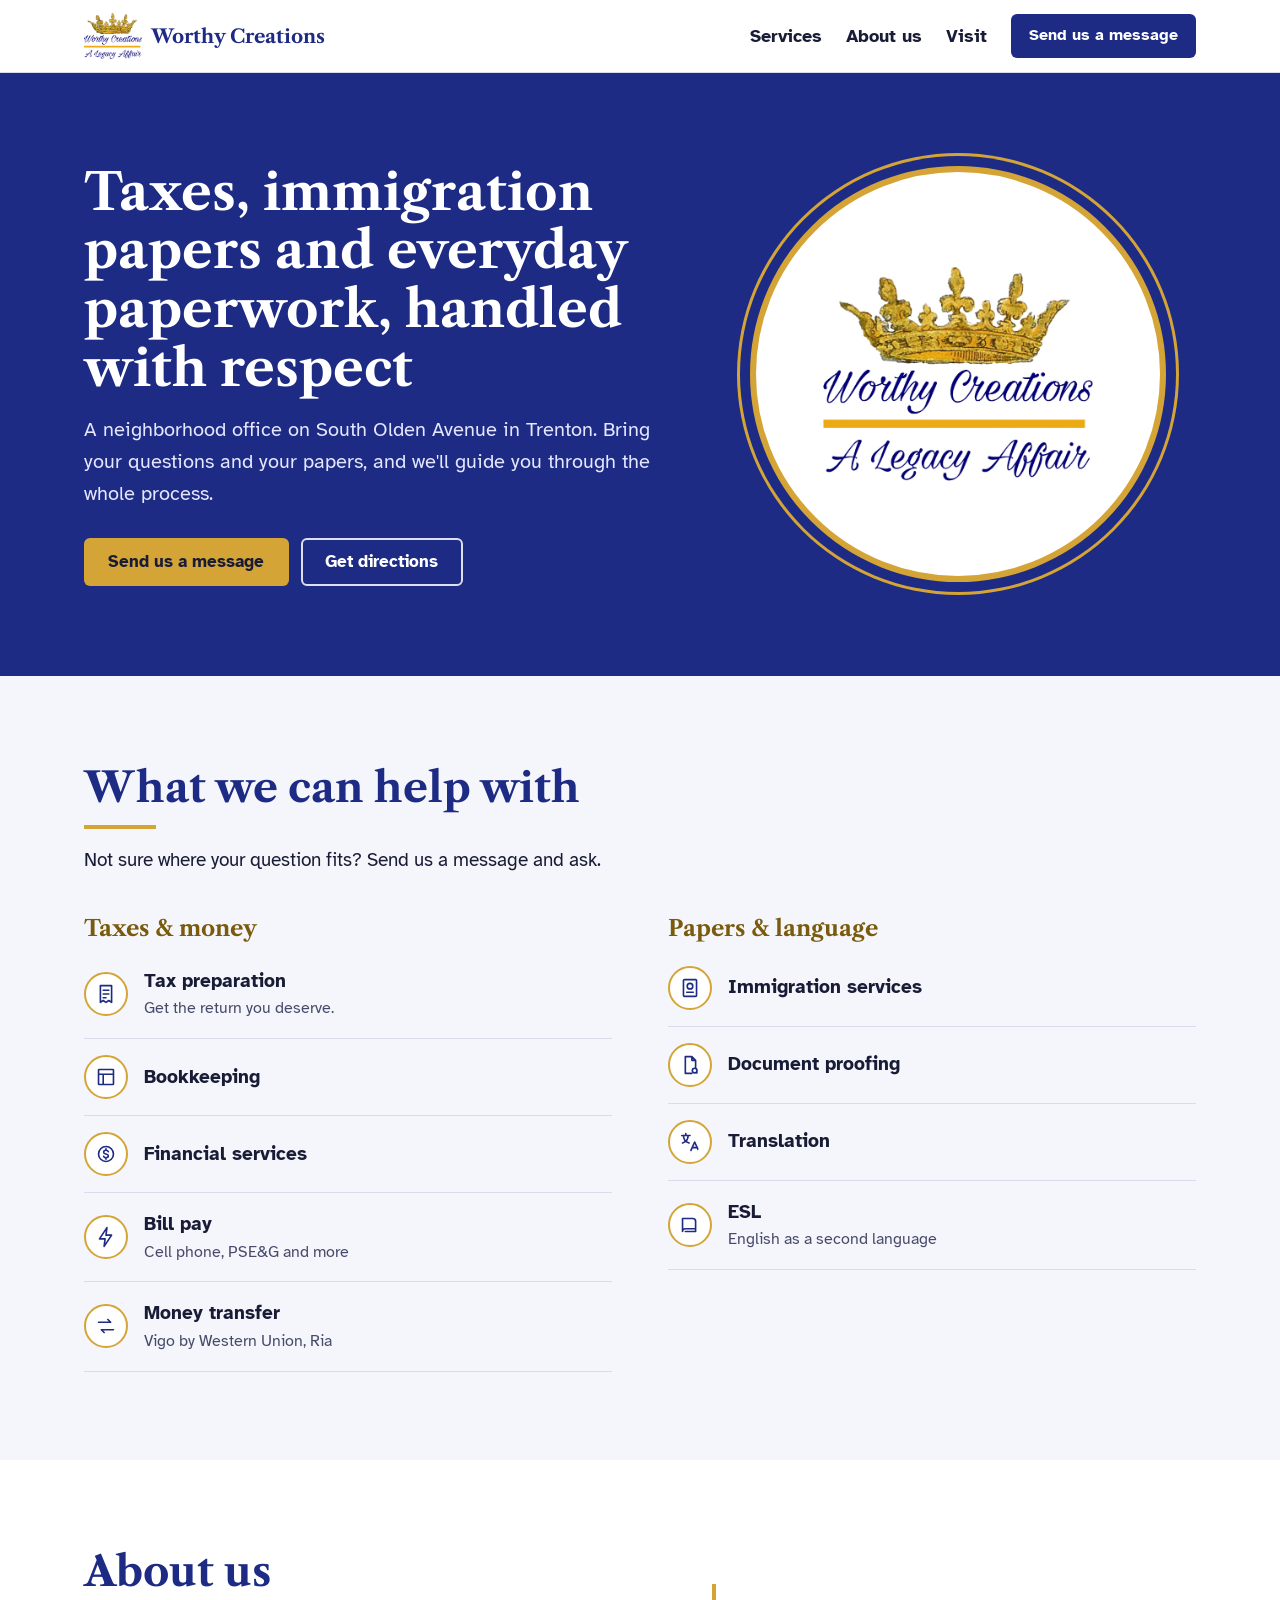
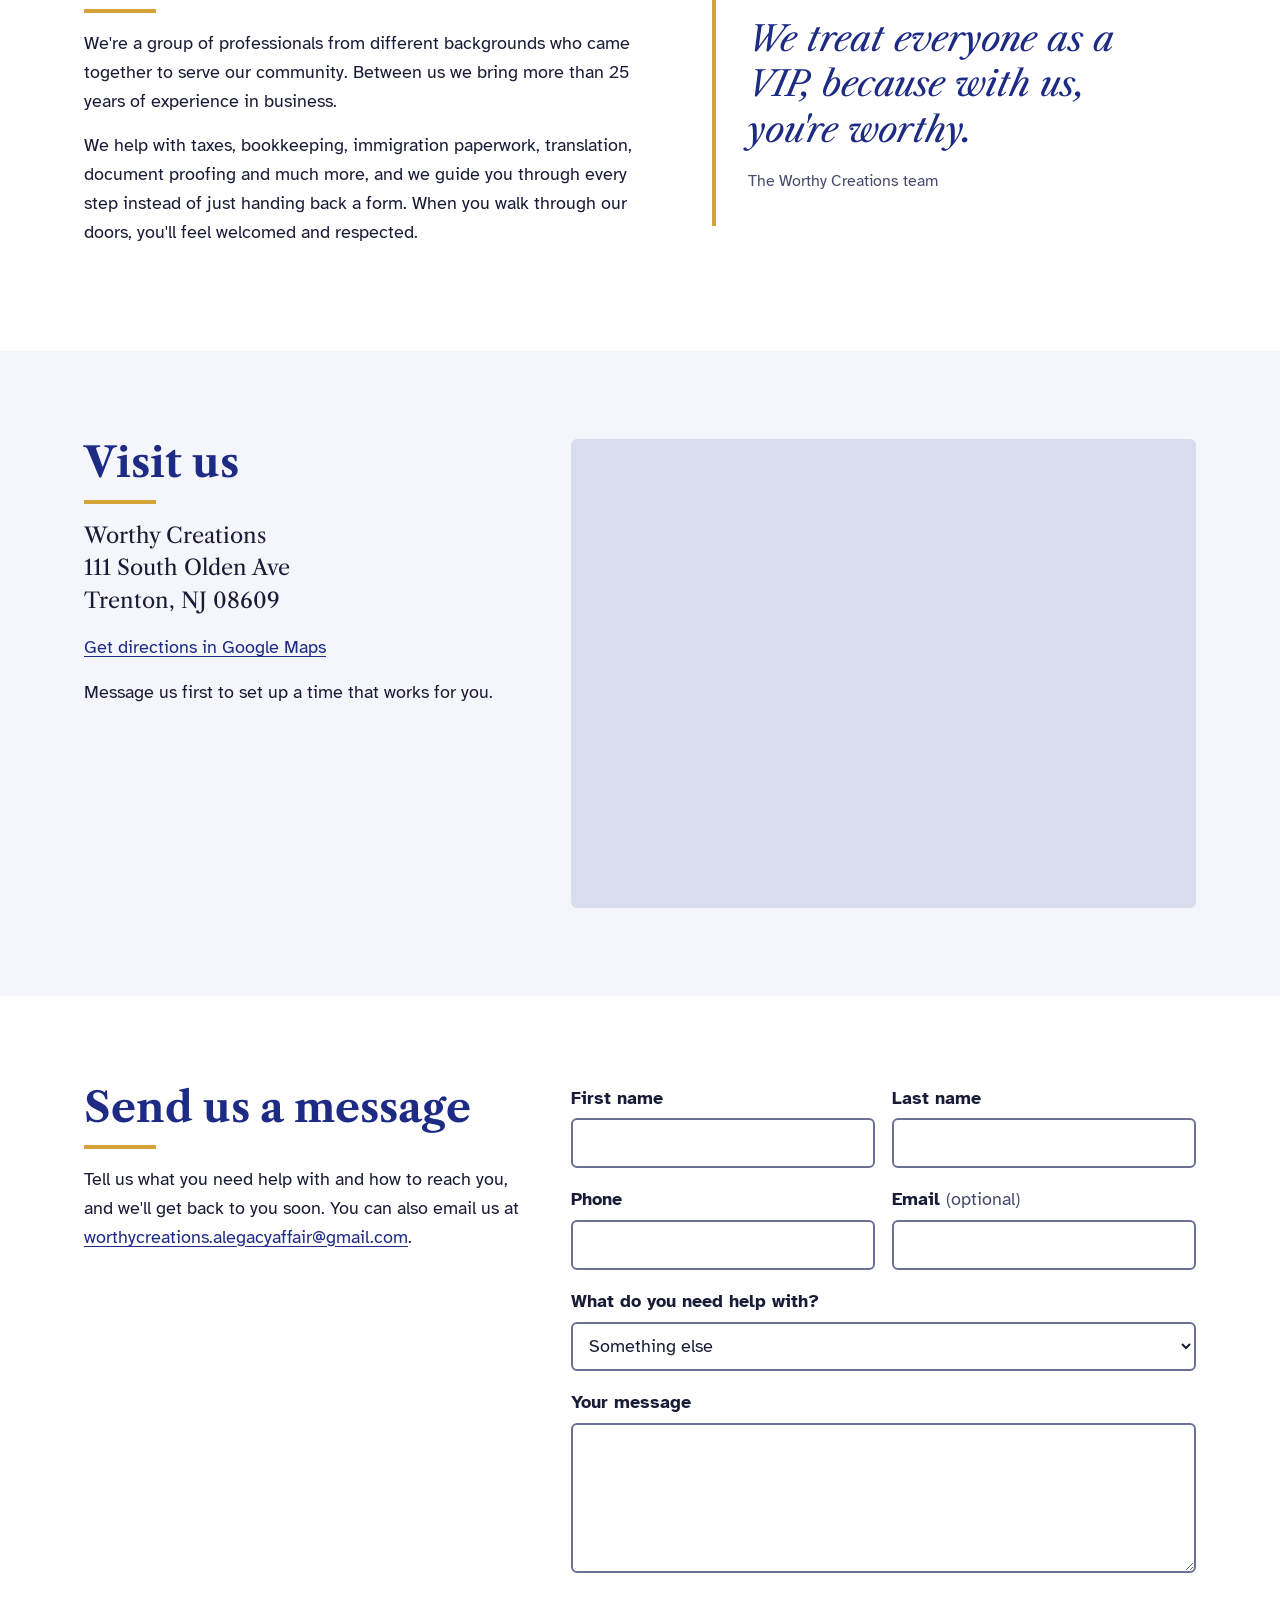
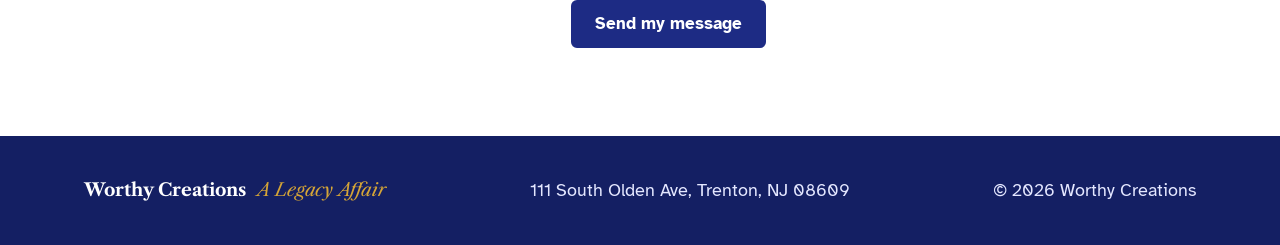
<file: index.html>
<!doctype html>
<html lang="en">
  <head>
    <meta charset="utf-8" />
    <meta name="viewport" content="width=device-width, initial-scale=1" />
    <title>Taxes &amp; immigration help in Trenton, NJ | Worthy Creations</title>
    <meta
      name="description"
      content="Neighborhood office on South Olden Ave in Trenton, NJ: tax preparation, bookkeeping, bill pay, money transfer, immigration paperwork, translation and ESL."
    />
    <link rel="canonical" href="https://worthy-creations.netlify.app/" />
    <meta property="og:type" content="website" />
    <meta property="og:url" content="https://worthy-creations.netlify.app/" />
    <meta property="og:title" content="Worthy Creations, Trenton NJ" />
    <meta
      property="og:description"
      content="Taxes, immigration paperwork, translation and everyday paperwork help on South Olden Ave. With us, you're worthy."
    />
    <meta property="og:image" content="https://worthy-creations.netlify.app/img/og-image.jpg" />
    <meta name="twitter:card" content="summary_large_image" />
    <meta name="theme-color" content="#1d2b84" />
    <link rel="icon" href="favicon.ico" sizes="any" />
    <link rel="icon" type="image/png" href="img/favicon-32.png" />
    <link rel="apple-touch-icon" href="img/apple-touch-icon.png" />
    <link rel="preconnect" href="https://fonts.googleapis.com" />
    <link rel="preconnect" href="https://fonts.gstatic.com" crossorigin />
    <link
      rel="stylesheet"
      href="https://fonts.googleapis.com/css2?family=Atkinson+Hyperlegible:ital,wght@0,400;0,700;1,400&family=Libre+Caslon+Text:ital,wght@0,400;0,700;1,400&display=swap"
    />
    <link rel="stylesheet" href="css/site.css" />
    <script type="application/ld+json">
      {
        "@context": "https://schema.org",
        "@type": "ProfessionalService",
        "name": "Worthy Creations",
        "slogan": "A Legacy Affair",
        "url": "https://worthy-creations.netlify.app/",
        "image": "https://worthy-creations.netlify.app/img/og-image.jpg",
        "logo": "https://worthy-creations.netlify.app/img/logo-640.png",
        "email": "worthycreations.alegacyaffair@gmail.com",
        "address": {
          "@type": "PostalAddress",
          "streetAddress": "111 South Olden Ave",
          "addressLocality": "Trenton",
          "addressRegion": "NJ",
          "postalCode": "08609",
          "addressCountry": "US"
        },
        "areaServed": { "@type": "City", "name": "Trenton, NJ" },
        "knowsAbout": [
          "Tax preparation",
          "Bookkeeping",
          "Bill pay",
          "Money transfer",
          "Immigration services",
          "Document proofing",
          "Translation",
          "English as a second language"
        ]
      }
    </script>
  </head>

  <body>
    <a class="skip-link" href="#main">Skip to content</a>

    <!-- Tax-season notice. Shows from Jan 1 to Apr 15 (js/site.js); add ?tax to the URL to
         preview it any time. Change the dates in js/site.js, or delete this block. -->
    <aside class="tax-notice" id="tax-notice" aria-label="Tax season" hidden>
      <div class="wrap tax-notice__inner">
        <p>
          <strong>Tax season is here.</strong> Get the return you deserve with Worthy Creations
          Tax Services.
        </p>
        <a class="tax-notice__link" href="#contact" data-topic="Taxes">Book a tax appointment</a>
        <button type="button" class="tax-notice__close" aria-label="Hide the tax season notice">
          <svg viewBox="0 0 24 24" width="20" height="20" aria-hidden="true"><path d="M6 6l12 12M18 6L6 18" /></svg>
        </button>
      </div>
    </aside>

    <header class="site-header">
      <div class="wrap site-header__inner">
        <a class="brand" href="#top" aria-label="Worthy Creations, back to top">
          <picture>
            <source srcset="img/logo-160.webp" type="image/webp" />
            <img src="img/logo-160.png" width="160" height="127" alt="" />
          </picture>
          <span class="brand__name">Worthy Creations</span>
        </a>
        <button type="button" class="nav-toggle" aria-expanded="false" aria-controls="site-nav">
          <svg viewBox="0 0 24 24" width="24" height="24" aria-hidden="true"><path d="M3 6h18M3 12h18M3 18h18" /></svg>
          <span>Menu</span>
        </button>
        <nav id="site-nav" class="site-nav" aria-label="Main">
          <a href="#services">Services</a>
          <a href="#about">About us</a>
          <a href="#visit">Visit</a>
          <a class="button button--small" href="#contact">Send us a message</a>
        </nav>
      </div>
    </header>

    <main id="main">
      <section class="hero" id="top">
        <div class="wrap hero__inner">
          <div class="hero__text">
            <h1>Taxes, immigration papers and everyday paperwork, handled with respect</h1>
            <p class="hero__lede">
              A neighborhood office on South Olden Avenue in Trenton. Bring your questions and your
              papers, and we'll guide you through the whole process.
            </p>
            <div class="hero__actions">
              <a class="button button--gold" href="#contact">Send us a message</a>
              <a
                class="button button--ghost"
                href="https://www.google.com/maps/dir/?api=1&amp;destination=111+South+Olden+Ave,+Trenton,+NJ+08609"
                rel="noopener"
                >Get directions</a
              >
            </div>
          </div>
          <div class="seal" aria-hidden="true">
            <picture>
              <source srcset="img/logo-640.webp" type="image/webp" />
              <img src="img/logo-640.png" width="640" height="507" alt="" />
            </picture>
          </div>
        </div>
      </section>

      <section class="services" id="services" aria-labelledby="services-title">
        <div class="wrap">
          <h2 id="services-title">What we can help with</h2>
          <p class="section-lede">Not sure where your question fits? Send us a message and ask.</p>
          <div class="services__groups">
            <section class="service-group" aria-labelledby="money-title">
              <h3 id="money-title">Taxes &amp; money</h3>
              <ul class="service-list">
                <li>
                  <svg class="icon" viewBox="0 0 24 24" aria-hidden="true"><path d="M6 3h12v18l-3-2-3 2-3-2-3 2zM9 8h6M9 12h6M9 16h3" /></svg>
                  <div><strong>Tax preparation</strong><span>Get the return you deserve.</span></div>
                </li>
                <li>
                  <svg class="icon" viewBox="0 0 24 24" aria-hidden="true"><path d="M4 4h16v16H4zM4 9h16M9 9v11" /></svg>
                  <div><strong>Bookkeeping</strong></div>
                </li>
                <li>
                  <svg class="icon" viewBox="0 0 24 24" aria-hidden="true"><circle cx="12" cy="12" r="8" /><path d="M14.5 9.5c-.5-1-1.4-1.5-2.5-1.5-1.5 0-2.5.8-2.5 2s1 1.7 2.5 2 2.5.8 2.5 2-1 2-2.5 2c-1.1 0-2-.5-2.5-1.5M12 6.5v1.5M12 16v1.5" /></svg>
                  <div><strong>Financial services</strong></div>
                </li>
                <li>
                  <svg class="icon" viewBox="0 0 24 24" aria-hidden="true"><path d="M13 2 5 14h6l-1 8 8-12h-6z" /></svg>
                  <div><strong>Bill pay</strong><span>Cell phone, PSE&amp;G and more</span></div>
                </li>
                <li>
                  <svg class="icon" viewBox="0 0 24 24" aria-hidden="true"><path d="M4 8h13l-3-3M20 16H7l3 3" /></svg>
                  <div><strong>Money transfer</strong><span>Vigo by Western Union, Ria</span></div>
                </li>
              </ul>
            </section>
            <section class="service-group" aria-labelledby="papers-title">
              <h3 id="papers-title">Papers &amp; language</h3>
              <ul class="service-list">
                <li>
                  <svg class="icon" viewBox="0 0 24 24" aria-hidden="true"><rect x="5" y="3" width="14" height="18" rx="1" /><circle cx="12" cy="10" r="3" /><path d="M8.5 16.5h7" /></svg>
                  <div><strong>Immigration services</strong></div>
                </li>
                <li>
                  <svg class="icon" viewBox="0 0 24 24" aria-hidden="true"><path d="M7 3h7l4 4v8M7 3v18h7M14 3v4h4" /><circle cx="17" cy="18" r="2.5" /><path d="m19 20 2 2" /></svg>
                  <div><strong>Document proofing</strong></div>
                </li>
                <li>
                  <svg class="icon" viewBox="0 0 24 24" aria-hidden="true"><path d="M3 5h9M7.5 3v2M5 5c0 4 2.5 7 6 8M10 5c0 4-2.5 7-6 8M13 21l4-9 4 9M14.5 18h5" /></svg>
                  <div><strong>Translation</strong></div>
                </li>
                <li>
                  <svg class="icon" viewBox="0 0 24 24" aria-hidden="true"><path d="M4 5h11a3 3 0 0 1 3 3v8H7a3 3 0 0 0-3 3zM18 16v3H7" /></svg>
                  <div><strong>ESL</strong><span>English as a second language</span></div>
                </li>
              </ul>
            </section>
          </div>
        </div>
      </section>

      <section class="about" id="about" aria-labelledby="about-title">
        <div class="wrap about__inner">
          <div class="about__text">
            <h2 id="about-title">About us</h2>
            <p>
              We're a group of professionals from different backgrounds who came together to serve
              our community. Between us we bring more than 25 years of experience in business.
            </p>
            <p>
              We help with taxes, bookkeeping, immigration paperwork, translation, document proofing
              and much more, and we guide you through every step instead of just handing back a
              form. When you walk through our doors, you'll feel welcomed and respected.
            </p>
          </div>
          <figure class="about__quote">
            <blockquote>
              <p>We treat everyone as a VIP, because with us, you're worthy.</p>
            </blockquote>
            <figcaption>The Worthy Creations team</figcaption>
          </figure>
        </div>
      </section>

      <section class="visit" id="visit" aria-labelledby="visit-title">
        <div class="wrap visit__inner">
          <div class="visit__text">
            <h2 id="visit-title">Visit us</h2>
            <address>
              Worthy Creations<br />
              111 South Olden Ave<br />
              Trenton, NJ 08609
            </address>
            <p>
              <a
                href="https://www.google.com/maps/dir/?api=1&amp;destination=111+South+Olden+Ave,+Trenton,+NJ+08609"
                rel="noopener"
                >Get directions in Google Maps</a
              >
            </p>
            <p>Message us first to set up a time that works for you.</p>
          </div>
          <iframe
            class="visit__map"
            title="Map: Worthy Creations, 111 South Olden Ave, Trenton, NJ"
            src="https://www.google.com/maps?q=111+South+Olden+Ave,+Trenton,+NJ+08609&amp;z=16&amp;output=embed"
            loading="lazy"
            referrerpolicy="no-referrer-when-downgrade"
          ></iframe>
        </div>
      </section>

      <section class="contact" id="contact" aria-labelledby="contact-title">
        <div class="wrap contact__inner">
          <div class="contact__intro">
            <h2 id="contact-title">Send us a message</h2>
            <p>
              Tell us what you need help with and how to reach you, and we'll get back to you soon.
              You can also email us at
              <a class="email" href="mailto:worthycreations.alegacyaffair@gmail.com"
                >worthycreations.alegacyaffair@gmail.com</a
              >.
            </p>
          </div>
          <form class="contact-form" action="https://formspree.io/f/mnqowrgd" method="POST">
            <input type="hidden" name="_subject" value="New message from the Worthy Creations website" />
            <div class="field-row">
              <div class="field">
                <label for="firstname">First name</label>
                <input id="firstname" name="firstname" type="text" autocomplete="given-name" required />
              </div>
              <div class="field">
                <label for="lastname">Last name</label>
                <input id="lastname" name="lastname" type="text" autocomplete="family-name" required />
              </div>
            </div>
            <div class="field-row">
              <div class="field">
                <label for="phone">Phone</label>
                <input id="phone" name="phone" type="tel" autocomplete="tel" inputmode="tel" required />
              </div>
              <div class="field">
                <label for="email">Email <span class="optional">(optional)</span></label>
                <input id="email" name="email" type="email" autocomplete="email" />
              </div>
            </div>
            <div class="field">
              <label for="topic">What do you need help with?</label>
              <select id="topic" name="topic">
                <option>Taxes</option>
                <option>Bookkeeping</option>
                <option>Financial services</option>
                <option>Bill pay</option>
                <option>Money transfer</option>
                <option>Immigration services</option>
                <option>Document proofing</option>
                <option>Translation</option>
                <option>ESL</option>
                <option selected>Something else</option>
              </select>
            </div>
            <div class="field">
              <label for="message">Your message</label>
              <textarea id="message" name="message" rows="5" required></textarea>
            </div>
            <button type="submit" class="button button--ink">Send my message</button>
          </form>
        </div>
      </section>
    </main>

    <footer class="site-footer">
      <div class="wrap site-footer__inner">
        <p class="site-footer__brand">Worthy Creations <span>A Legacy Affair</span></p>
        <p>111 South Olden Ave, Trenton, NJ 08609</p>
        <p>&copy; <span id="year">2026</span> Worthy Creations</p>
      </div>
    </footer>

    <script src="js/site.js" defer></script>
  </body>
</html>
</file>
<file: css/site.css>
/* Worthy Creations. Colors come from the logo: the royal script navy, the crown gold and
   the gold rule under the name. Type: Libre Caslon Text (the face of certificates and
   official papers) for headings, Atkinson Hyperlegible (built for legibility) for text. */

:root {
  --ink: #191c36;
  --royal: #1d2b84;
  --royal-deep: #141f63;
  --gold: #d4a437;
  --gold-text: #7a5a0c; /* gold that passes contrast as text on white */
  --paper: #f5f6fb;
  --line: #d9dcec;
  --field: #6b7196;
  --white: #ffffff;
  --serif: "Libre Caslon Text", Georgia, "Times New Roman", serif;
  --sans: "Atkinson Hyperlegible", system-ui, -apple-system, "Segoe UI", sans-serif;
  --wrap: 72rem;
  --header-h: 4.5rem;
}

*,
*::before,
*::after {
  box-sizing: border-box;
}

html {
  scroll-behavior: smooth;
  scroll-padding-top: calc(var(--header-h) + 1rem);
}

body {
  margin: 0;
  font-family: var(--sans);
  font-size: 1.125rem;
  line-height: 1.6;
  color: var(--ink);
  background: var(--white);
  text-rendering: optimizeLegibility;
}

img {
  display: block;
  max-width: 100%;
  height: auto;
}

h1,
h2,
h3 {
  font-family: var(--serif);
  font-weight: 700;
  line-height: 1.15;
  text-wrap: balance;
  margin: 0 0 1rem;
}

h2 {
  font-size: clamp(1.9rem, 1.4rem + 2vw, 2.6rem);
  color: var(--royal);
}

/* The logo's gold rule, under each section title. */
h2::after {
  content: "";
  display: block;
  width: 4.5rem;
  height: 4px;
  margin-top: 0.85rem;
  background: var(--gold);
}

h3 {
  font-size: 1.4rem;
}

p {
  margin: 0 0 1rem;
  max-width: 65ch;
  text-wrap: pretty;
}

a {
  color: var(--royal);
  text-underline-offset: 0.18em;
}

a:hover {
  color: var(--royal-deep);
  text-decoration-thickness: 2px;
}

:focus-visible {
  outline: 3px solid var(--gold);
  outline-offset: 3px;
  border-radius: 2px;
}

.wrap {
  max-width: var(--wrap);
  margin: 0 auto;
  padding: 0 1.25rem;
}

.skip-link {
  position: absolute;
  left: 1rem;
  top: -4rem;
  z-index: 100;
  padding: 0.75rem 1rem;
  background: var(--white);
  color: var(--royal);
  font-weight: 700;
}

.skip-link:focus {
  top: 1rem;
}

/* Buttons ---------------------------------------------------------------- */

.button {
  display: inline-flex;
  align-items: center;
  justify-content: center;
  min-height: 3rem;
  padding: 0.7rem 1.4rem;
  border: 2px solid transparent;
  border-radius: 6px;
  font: 700 1.05rem/1.2 var(--sans);
  text-decoration: none;
  white-space: nowrap;
  cursor: pointer;
  transition: background-color 120ms ease-out, transform 100ms ease-out;
}

.button:hover {
  text-decoration: none;
}

.button:active {
  transform: translateY(1px) scale(0.98);
}

.button--gold {
  background: var(--gold);
  color: var(--ink);
}

.button--gold:hover {
  background: #e2b54b;
  color: var(--ink);
}

.button--ghost {
  border-color: rgba(255, 255, 255, 0.85);
  color: var(--white);
}

.button--ghost:hover {
  background: rgba(255, 255, 255, 0.12);
  color: var(--white);
}

.button--ink {
  background: var(--royal);
  color: var(--white);
}

.button--ink:hover {
  background: var(--royal-deep);
  color: var(--white);
}

.button--small {
  min-height: 2.75rem;
  padding: 0.5rem 1rem;
  font-size: 1rem;
  background: var(--royal);
  color: var(--white);
}

.button--small:hover {
  background: var(--royal-deep);
  color: var(--white);
}

/* Tax-season notice ------------------------------------------------------- */

.tax-notice {
  background: var(--gold);
  color: var(--ink);
}

.tax-notice__inner {
  display: flex;
  flex-wrap: wrap;
  align-items: center;
  gap: 0.5rem 1.25rem;
  padding-top: 0.7rem;
  padding-bottom: 0.7rem;
}

.tax-notice p {
  margin: 0;
  flex: 1 1 20rem;
}

.tax-notice__link {
  color: var(--ink);
  font-weight: 700;
  min-height: 2.75rem;
  display: inline-flex;
  align-items: center;
}

.tax-notice__link:hover {
  color: var(--ink);
}

.tax-notice__close {
  display: inline-grid;
  place-items: center;
  width: 2.75rem;
  height: 2.75rem;
  border: 0;
  border-radius: 6px;
  background: transparent;
  color: var(--ink);
  cursor: pointer;
}

.tax-notice__close:hover {
  background: rgba(25, 28, 54, 0.1);
}

.tax-notice__close:active {
  background: rgba(25, 28, 54, 0.2);
}

.tax-notice__close svg,
.nav-toggle svg {
  fill: none;
  stroke: currentColor;
  stroke-width: 2.25;
  stroke-linecap: round;
}

/* Header ------------------------------------------------------------------ */

.site-header {
  position: sticky;
  top: 0;
  z-index: 50;
  background: var(--white);
  border-bottom: 1px solid var(--line);
}

.site-header__inner {
  display: flex;
  align-items: center;
  justify-content: space-between;
  gap: 1rem;
  min-height: var(--header-h);
}

.brand {
  display: inline-flex;
  align-items: center;
  gap: 0.6rem;
  color: var(--royal);
  text-decoration: none;
}

.brand img {
  width: 3.6rem;
}

.brand__name {
  font-family: var(--serif);
  font-weight: 700;
  font-size: 1.2rem;
}

.site-nav {
  display: flex;
  align-items: center;
  gap: 1.5rem;
}

.site-nav a:not(.button) {
  color: var(--ink);
  font-weight: 700;
  text-decoration: none;
  padding: 0.6rem 0;
}

.site-nav a:not(.button):hover {
  color: var(--royal);
  text-decoration: underline;
}

.nav-toggle {
  display: none;
  align-items: center;
  gap: 0.4rem;
  min-height: 2.75rem;
  padding: 0.4rem 0.8rem;
  border: 2px solid var(--line);
  border-radius: 6px;
  background: var(--white);
  color: var(--ink);
  font: 700 1rem var(--sans);
  cursor: pointer;
}

.nav-toggle:active {
  background: var(--paper);
}

@media (max-width: 47.99rem) {
  .nav-toggle {
    display: inline-flex;
  }

  .site-nav {
    display: none;
    position: absolute;
    top: 100%;
    left: 0;
    right: 0;
    flex-direction: column;
    align-items: stretch;
    gap: 0;
    padding: 0.5rem 1.25rem 1.25rem;
    background: var(--white);
    border-bottom: 1px solid var(--line);
  }

  .site-nav.is-open {
    display: flex;
  }

  .site-nav a:not(.button) {
    padding: 0.85rem 0;
    border-bottom: 1px solid var(--line);
  }

  .site-nav .button {
    margin-top: 1rem;
  }
}

/* Hero --------------------------------------------------------------------- */

.hero {
  background: var(--royal);
  color: var(--white);
}

.hero__inner {
  display: grid;
  grid-template-columns: minmax(0, 1.25fr) minmax(0, 1fr);
  align-items: center;
  gap: 2.5rem;
  padding-top: clamp(3rem, 7vw, 6rem);
  padding-bottom: clamp(3rem, 7vw, 6rem);
}

.hero h1 {
  font-size: clamp(2.1rem, 1.4rem + 2.6vw, 3.2rem);
  color: var(--white);
  max-width: 24ch;
}

.hero__lede {
  font-size: 1.25rem;
  color: #e4e7ff;
}

.hero__actions {
  display: flex;
  flex-wrap: wrap;
  gap: 0.75rem;
  margin-top: 1.75rem;
}

/* The logo as a seal: white disc, gold double ring. The one bold move on the page. */
.seal {
  justify-self: center;
  width: min(100%, 26rem);
  aspect-ratio: 1;
  display: grid;
  place-items: center;
  border-radius: 50%;
  background: var(--white);
  border: 6px solid var(--gold);
  box-shadow:
    0 0 0 10px var(--royal),
    0 0 0 13px var(--gold);
  padding: 14%;
  animation: stamp 700ms cubic-bezier(0.2, 0.9, 0.3, 1.2) both 150ms;
}

@keyframes stamp {
  from {
    opacity: 0;
    transform: scale(1.12) rotate(-8deg);
  }
  to {
    opacity: 1;
    transform: none;
  }
}

@media (max-width: 47.99rem) {
  .hero__inner {
    grid-template-columns: 1fr;
  }

  .hero__inner {
    gap: 1.75rem;
    padding-top: 2.25rem;
  }

  .seal {
    grid-row: 1;
    justify-self: start;
    width: min(40%, 8rem);
    padding: 9%;
    border-width: 4px;
    box-shadow:
      0 0 0 6px var(--royal),
      0 0 0 8px var(--gold);
  }

  .hero h1 {
    font-size: clamp(1.75rem, 1.1rem + 3.2vw, 2.3rem);
  }

  .brand img {
    width: 2.8rem;
  }

  .brand__name {
    font-size: 1.05rem;
    white-space: nowrap;
  }
}

/* Services ------------------------------------------------------------------ */

.services {
  background: var(--paper);
  padding: clamp(3rem, 7vw, 5.5rem) 0;
}

.section-lede {
  font-size: 1.2rem;
}

.services__groups {
  display: grid;
  grid-template-columns: repeat(auto-fit, minmax(min(100%, 24rem), 1fr));
  gap: 1.5rem 3.5rem;
  margin-top: 2.5rem;
}

.service-group h3 {
  color: var(--gold-text);
  margin-bottom: 0.5rem;
}

.service-list {
  list-style: none;
  margin: 0;
  padding: 0;
}

.service-list li {
  display: flex;
  align-items: center;
  gap: 1rem;
  padding: 1rem 0;
  border-bottom: 1px solid var(--line);
}

.service-list strong {
  display: block;
  font-size: 1.2rem;
}

.service-list span {
  display: block;
  color: #474b6b;
  font-size: 1rem;
}

.icon {
  flex: none;
  width: 2.75rem;
  height: 2.75rem;
  padding: 0.55rem;
  border-radius: 50%;
  background: var(--white);
  border: 2px solid var(--gold);
  fill: none;
  stroke: var(--royal);
  stroke-width: 1.75;
  stroke-linecap: round;
  stroke-linejoin: round;
}

/* About --------------------------------------------------------------------- */

.about {
  padding: clamp(3rem, 7vw, 5.5rem) 0;
}

.about__inner {
  display: grid;
  grid-template-columns: minmax(0, 1.2fr) minmax(0, 1fr);
  gap: 3rem;
  align-items: center;
}

.about__quote {
  margin: 0;
  padding: 2rem 0 2rem 2rem;
  border-left: 4px solid var(--gold);
}

.about__quote blockquote {
  margin: 0;
}

.about__quote p {
  font-family: var(--serif);
  font-style: italic;
  font-size: clamp(1.6rem, 1.2rem + 1.6vw, 2.2rem);
  line-height: 1.3;
  color: var(--royal);
  margin: 0 0 1rem;
}

.about__quote figcaption {
  color: #474b6b;
  font-size: 1rem;
}

@media (max-width: 47.99rem) {
  .about__inner {
    grid-template-columns: 1fr;
    gap: 1rem;
  }
}

/* Visit ---------------------------------------------------------------------- */

.visit {
  background: var(--paper);
  padding: clamp(3rem, 7vw, 5.5rem) 0;
}

.visit__inner {
  display: grid;
  grid-template-columns: minmax(0, 1fr) minmax(0, 1.4fr);
  gap: 2.5rem;
  align-items: start;
}

address {
  font-style: normal;
  font-family: var(--serif);
  font-size: 1.35rem;
  line-height: 1.5;
  margin-bottom: 1rem;
}

.visit__map {
  width: 100%;
  aspect-ratio: 4 / 3;
  border: 0;
  border-radius: 6px;
  background: var(--line);
}

@media (max-width: 47.99rem) {
  .visit__inner {
    grid-template-columns: 1fr;
  }
}

/* Contact -------------------------------------------------------------------- */

.contact {
  padding: clamp(3rem, 7vw, 5.5rem) 0;
}

.contact__inner {
  display: grid;
  grid-template-columns: minmax(0, 1fr) minmax(0, 1.4fr);
  gap: 2.5rem;
  align-items: start;
}

.email {
  overflow-wrap: anywhere;
}

.contact-form {
  display: grid;
  gap: 1.1rem;
}

.field-row {
  display: grid;
  grid-template-columns: repeat(auto-fit, minmax(min(100%, 14rem), 1fr));
  gap: 1.1rem;
}

.field label {
  display: block;
  font-weight: 700;
  margin-bottom: 0.35rem;
}

.optional {
  font-weight: 400;
  color: #474b6b;
}

.field input,
.field select,
.field textarea {
  width: 100%;
  min-height: 3rem;
  padding: 0.65rem 0.8rem;
  border: 2px solid var(--field);
  border-radius: 6px;
  background: var(--white);
  color: var(--ink);
  font: 1.125rem/1.4 var(--sans);
}

.field textarea {
  resize: vertical;
}

.field input:focus-visible,
.field select:focus-visible,
.field textarea:focus-visible {
  border-color: var(--royal);
}

.contact-form .button {
  justify-self: start;
}

@media (max-width: 47.99rem) {
  .contact__inner {
    grid-template-columns: 1fr;
  }

  .contact-form .button {
    justify-self: stretch;
  }
}

/* Footer ------------------------------------------------------------------- */

.site-footer {
  background: var(--royal-deep);
  color: #e4e7ff;
  padding: 2.5rem 0;
}

.site-footer__inner {
  display: flex;
  flex-wrap: wrap;
  justify-content: space-between;
  gap: 0.5rem 2rem;
}

.site-footer p {
  margin: 0;
}

.site-footer__brand {
  font-family: var(--serif);
  font-weight: 700;
  color: var(--white);
}

.site-footer__brand span {
  font-weight: 400;
  font-style: italic;
  color: var(--gold);
  margin-left: 0.4rem;
}

/* Motion ------------------------------------------------------------------- */

@media (prefers-reduced-motion: reduce) {
  html {
    scroll-behavior: auto;
  }

  *,
  *::before,
  *::after {
    animation: none !important;
    transition: none !important;
  }
}
</file>
